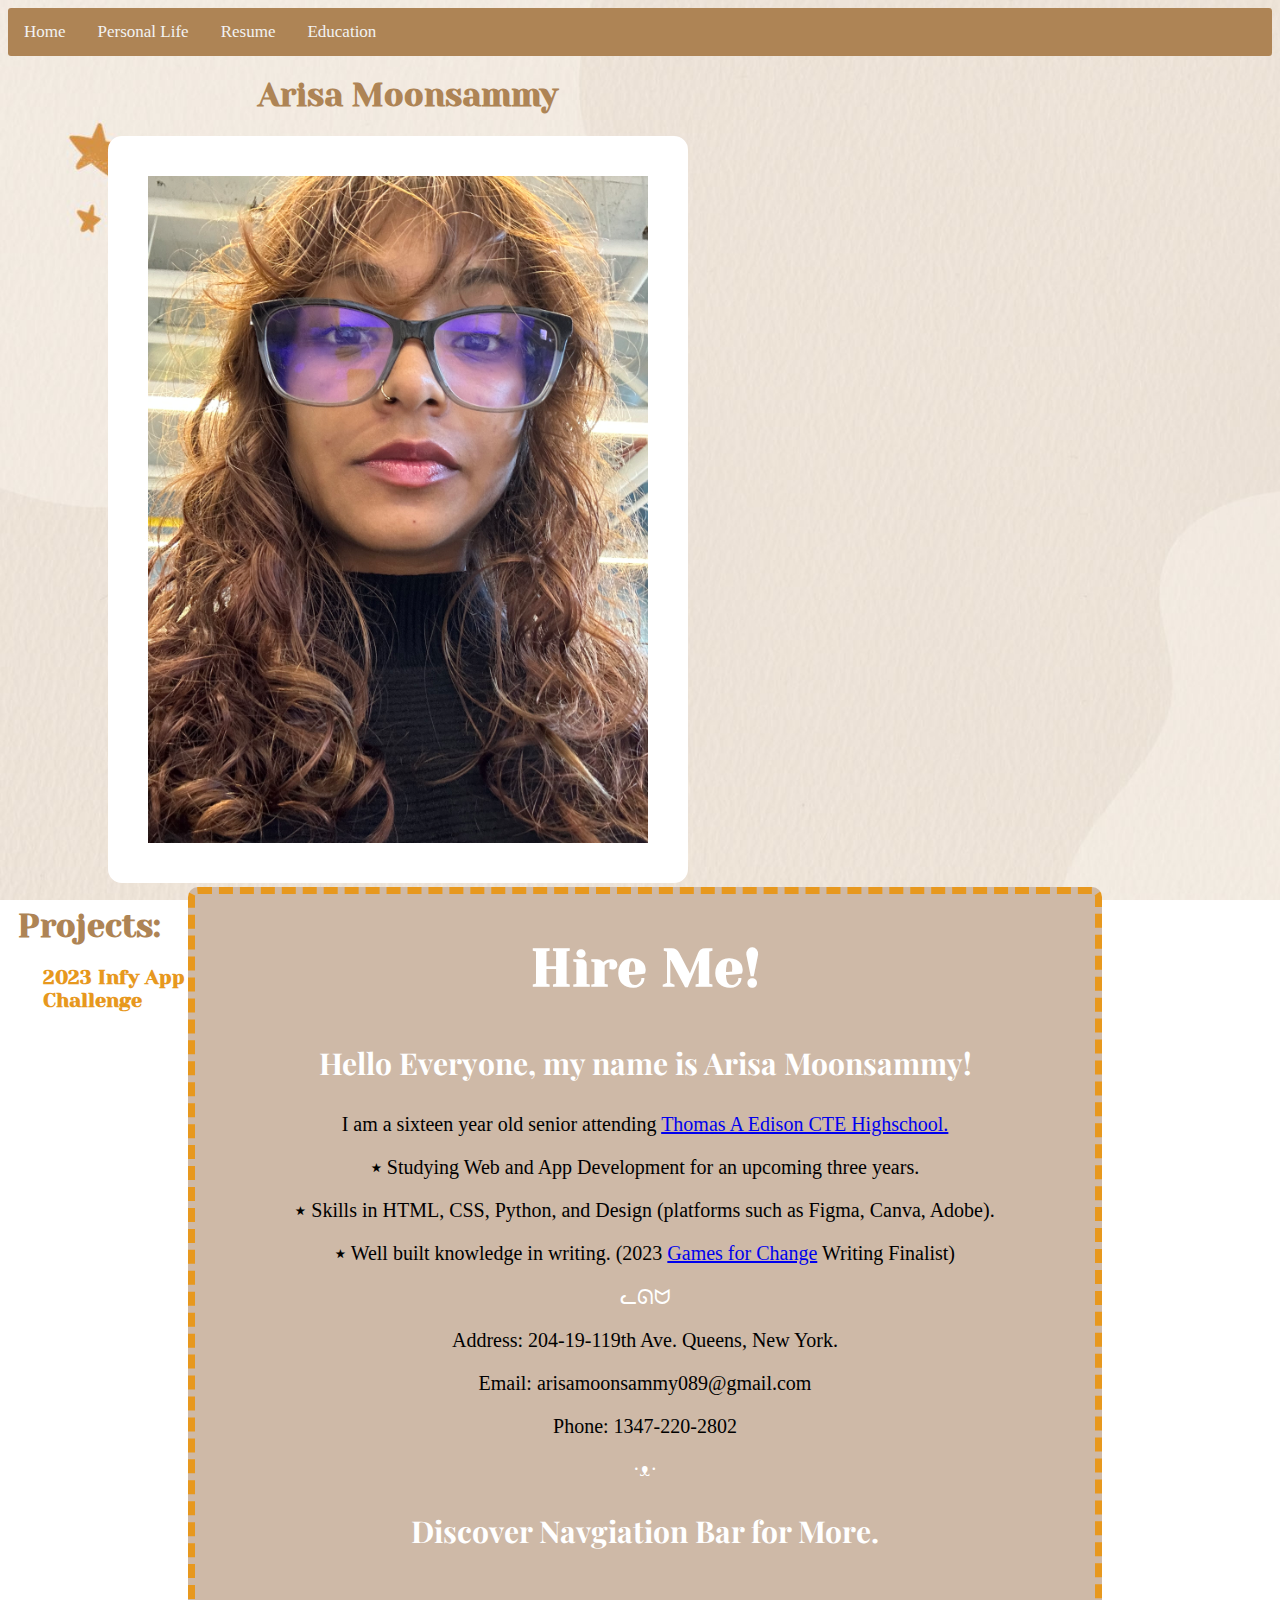
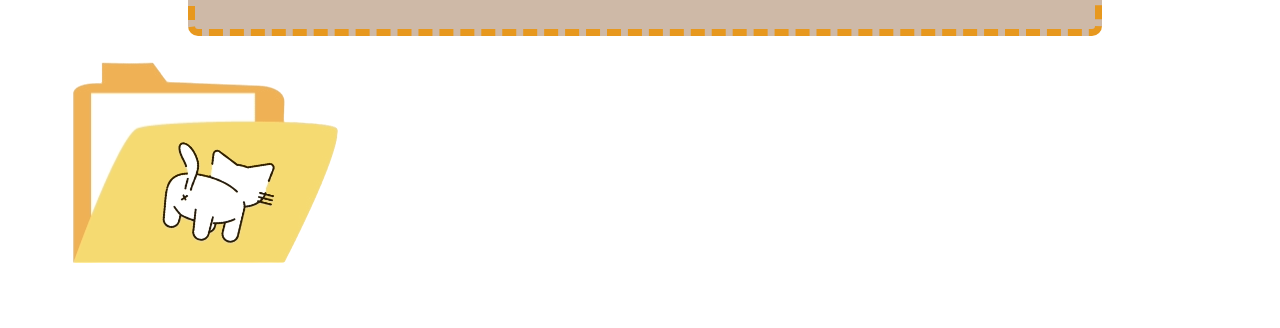
<file: index.html>
<!DOCTYPE html>
<html>

<head>
  <meta charset="utf-8">
  <meta name="viewport" content="width=device-width">
  <title>replit</title>
  <link href="style.css" rel="stylesheet" type="text/css" />
 
  <link href="https://fonts.googleapis.com/css2?family=Playfair+Display&display=swap" rel="stylesheet">
  <link href="https://fonts.googleapis.com/css2?family=Concert+One&family=Old+Standard+TT&family=Playfair+Display&family=Yeseva+One&display=swap" rel="stylesheet">
  
</head>

 <body>
    
   <div class="topnav">
     <a href="index.html">Home</a>
     <a href="../nav/personal.html">Personal Life</a>
     <a href="https://docs.google.com/document/d/1R7wGh_vhShIELjIlftbmp9QSl8gk4efOc8gC7wX8orI/edit?usp=sharing" target="_blank">Resume</a>
     <a href="../nav/education.html">Education</a>
   </div>

   
   <h1>Arisa Moonsammy</h1>
    <img class="pfp" src ="meme.jpg">

   <div class="help">
     <h2>Hire Me!</h2>
     <h3>Hello Everyone, my name is Arisa Moonsammy!</h3>
     <p class="basics">I am a sixteen year old senior attending <a href="https://www.taehs.org/">Thomas A Edison CTE Highschool.</a></p>
     <p class="basics">⭑ Studying Web and App Development for an upcoming three years.</p>
     <p class="basics">⭑ Skills in HTML, CSS, Python, and Design (platforms such as Figma, Canva, Adobe).</p>
     <p class="basics">⭑ Well built knowledge in writing. (2023 <a href="https://www.gamesforchange.org/">Games for Change</a> Writing Finalist)</p>
     <p class="gato">ᓚᘏᗢ</p>
     <p class="info">Address: 204-19-119th Ave. Queens, New York.</p>
     <p class="info">Email: arisamoonsammy089@gmail.com</p>
     <p class="info">Phone: 1347-220-2802</p>
     <p class="gato">·ᴥ·</p>
     <h3>Discover Navgiation Bar for More.</h3>
     
   </div>

   <h1 class="titleone">Projects:</h1>
   <h2 class="projone">2023 Infy App Challenge</h2>
      <p><a href="Job Sprout!.pdf" target="_blank"><img class="project" src="cat2.png"></a></p>
   
  <script src="https://replit.com/public/js/replit-badge-v2.js" theme="dark" position="bottom-right"></script>
</body>

</html>
</file>
<file: style.css>
/*basics*/
html {
  height: 100%;
  width: 100%;
}

body {
  background-image: url('1.jpg');
  background-repeat:no-repeat;
  background-attachment: fixed;
  background-size:cover;
}


/*naviagtion bar*/
.topnav{
  background-color: #AE8455;
  overflow:hidden;
  border-radius: 3px;
}

.topnav a{
  float:left;
  color:#f2f2f2;
  text-align: center;
  padding:14px 16px;
  text-decoration: none;
  font-size: 17px;
}

.topnav a:hover{
  background-color: #CEB9A7;
  color:black;
}


/*images*/
.pfp{
  width:500px;
  margin-left: 100px;
  border: 40px solid white;
  border-radius: 14px;
}

.project{
  max-width: 100%;
  height:auto;
  margin-left:10px;
}

/*headers and paragraphs*/
h1{
  margin-left: 250px;
  font-family: 'Yeseva One', cursive;
  color:#AE8455;
}

h2{
  font-family: 'Yeseva One', cursive;
  font-size:53px;
  color:white;
}

h3{
  font-family: 'Playfair Display', serif;
  color:white;
  font-size: 30px;
}

p{
  font-size: 20px;
}

.titleone{
  font-family: 'Yeseva One', cursive;
  margin-left: 10px;
}

.projone{
  margin-left: 35px;
  color:#E7981E;
  font-size: 20px;
}
.gato{
  color:white;
}

/*color codes for boxes:
white, #CEB9A7 (light), #AE8455 (darker brown)
*/
.help{
  border: 7px dashed #E7981E;
  background-color: #CEB9A7;
  border-radius: 10px;
  float:right;
  margin-right:170px;
  width:900px;
  height:735px;
  text-align: center;
}
</file>
